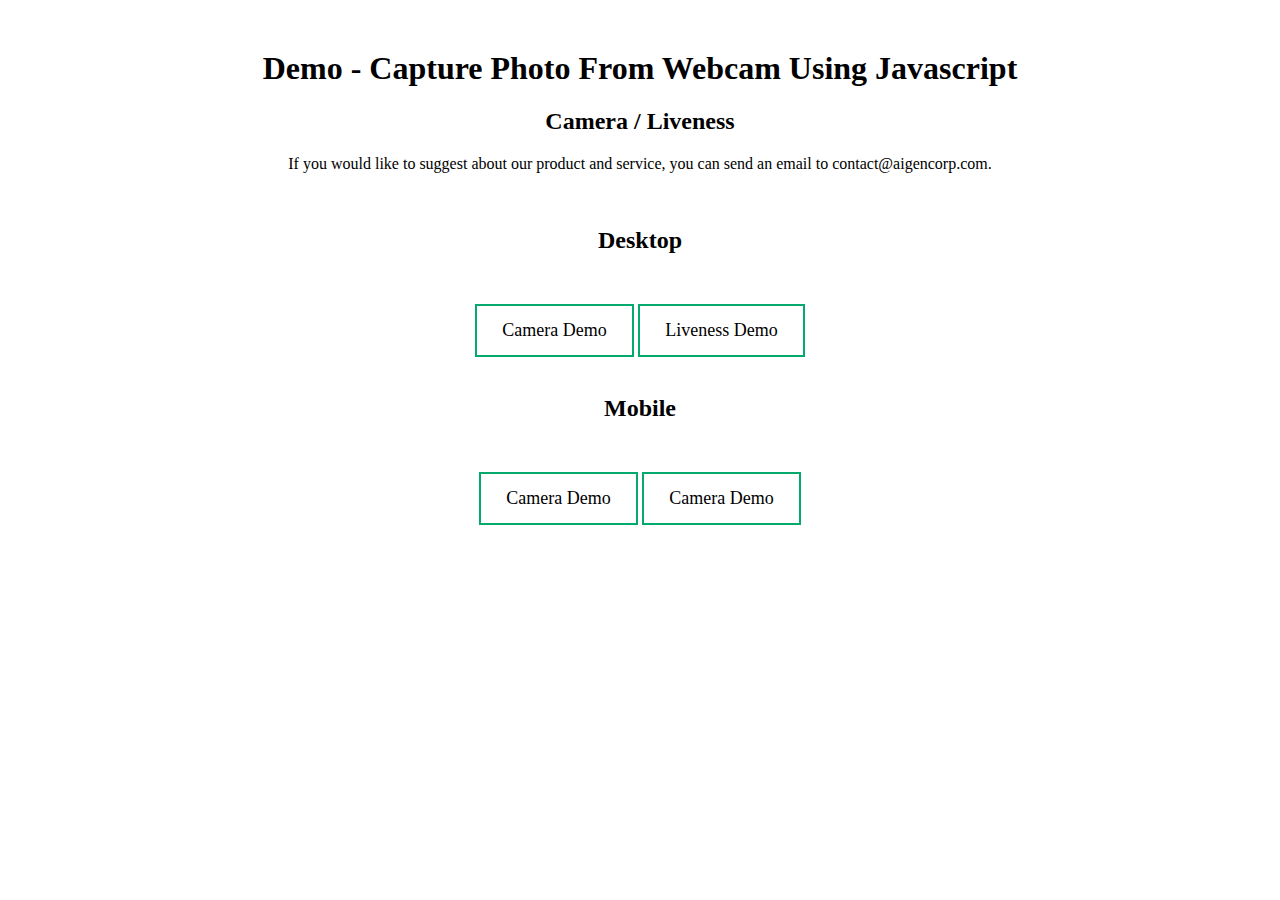
<file: index.html>
<!DOCTYPE html>
<html>
  <head>
    <style>
      a:link,
      a:visited {
        border: 2px solid #04aa6d;
        color: black;
        padding: 14px 25px;
        text-align: center;
        text-decoration: none;
        display: inline-block;
      }
    </style>
  </head>
  <body>
    <center>
      <div style="margin-top: 50px">
        <h1>Demo - Capture Photo From Webcam Using Javascript</h1>
        <h2>Camera / Liveness</h2>
        <div>
          <p>If you would like to suggest about our product and service, you can send an email to contact@aigencorp.com.</p>
        </div>
        <br />
        <h2>Desktop</h2>
        <div style="margin-top: 50px; font-size: large">
          <a href="./camera_desktop.html">Camera Demo</a>
          <a href="./camera_liveness.html">Liveness Demo</a>
        </div>
        <br />
        <h2>Mobile</h2>
        <div style="margin-top: 50px; font-size: large">
          <a href="./camera_mobile.html">Camera Demo</a>
          <a href="./camera_mobile.html">Camera Demo</a>
        </div>
      </div>
    </center>
  </body>
</html>
</file>
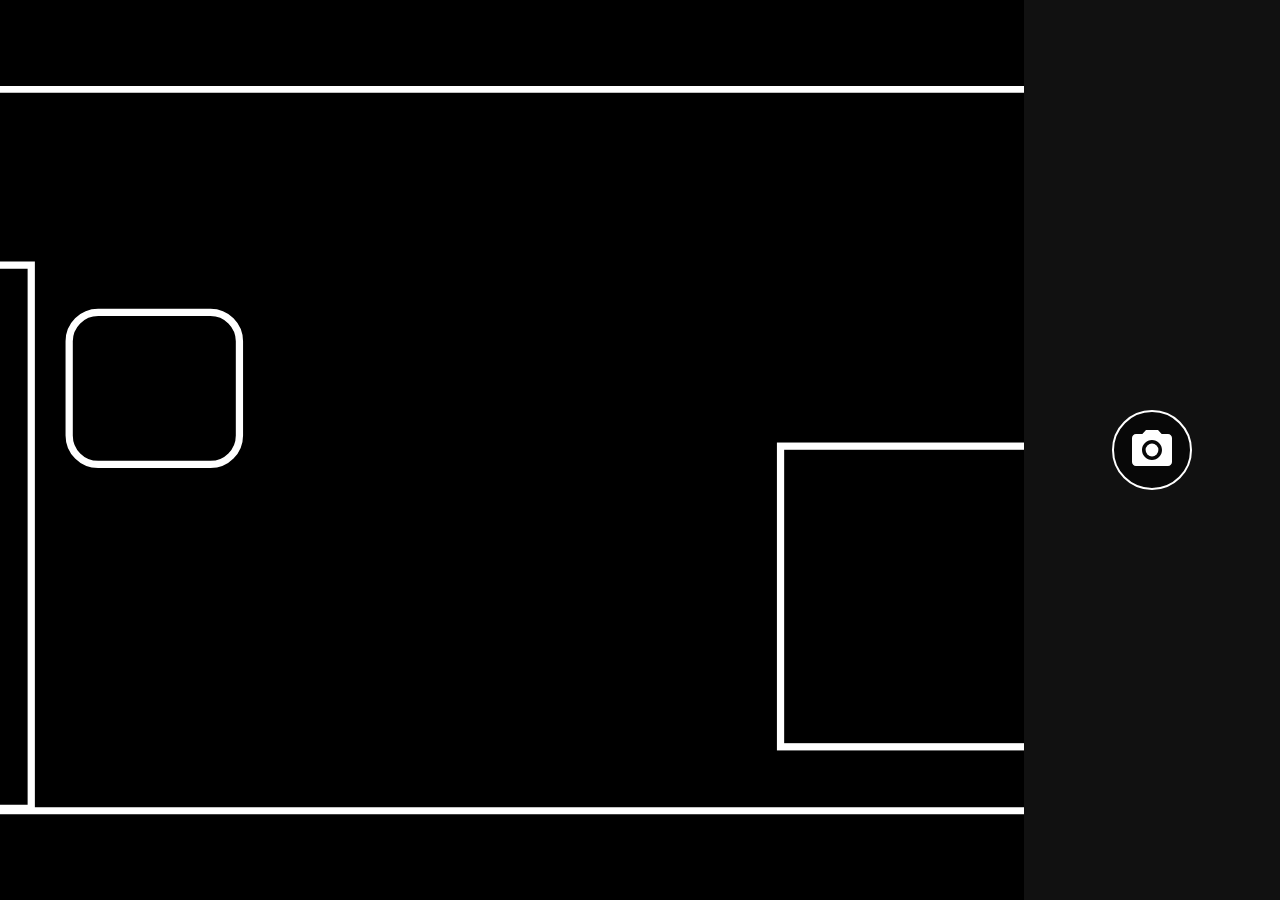
<file: aigen-detection-example/index.htm>
<html>
  <head>
    <meta charset="utf-8" />
    <meta
      name="viewport"
      content="width=device-width, user-scalable=yes, initial-scale=1, maximum-scale=1"
    />
    <meta
      name="description"
      content="Smart Device Camera Template for HTML, CSS, JS and WebRTC"
    />
    <meta name="keywords" content="HTML,CSS,JavaScript, WebRTC, Camera" />
    <meta name="author" content="Kasper Kamperman" />
    <title>Mobile First Camera Template</title>
    <link rel="stylesheet" type="text/css" href="style.css" />
  </head>
  <body>
    <div id="container">
      <div id="vid_container">
        <video id="video" autoplay playsinline></video>
        <div id="layout_overlay"></div>
        <div id="video_overlay"></div>
      </div>
      <div id="gui_controls">
        <span style="color: white" id="logger"></span>
        <button
          id="switchCameraButton"
          name="switch Camera"
          type="button"
          aria-pressed="false"
        ></button>
        <button id="takePhotoButton" name="take Photo" type="button"></button>
        <button
          id="toggleFullScreenButton"
          name="toggle FullScreen"
          type="button"
          aria-pressed="false"
        ></button>
      </div>
    </div>
    <script src="js/adapter.min.js"></script>
    <script src="js/screenfull.min.js"></script>
    <script src="js/howler.core.min.js"></script>
    <script src="js/aigen-sdk.js"></script>
    <script src="js/main.js"></script>
  </body>
</html>
</file>
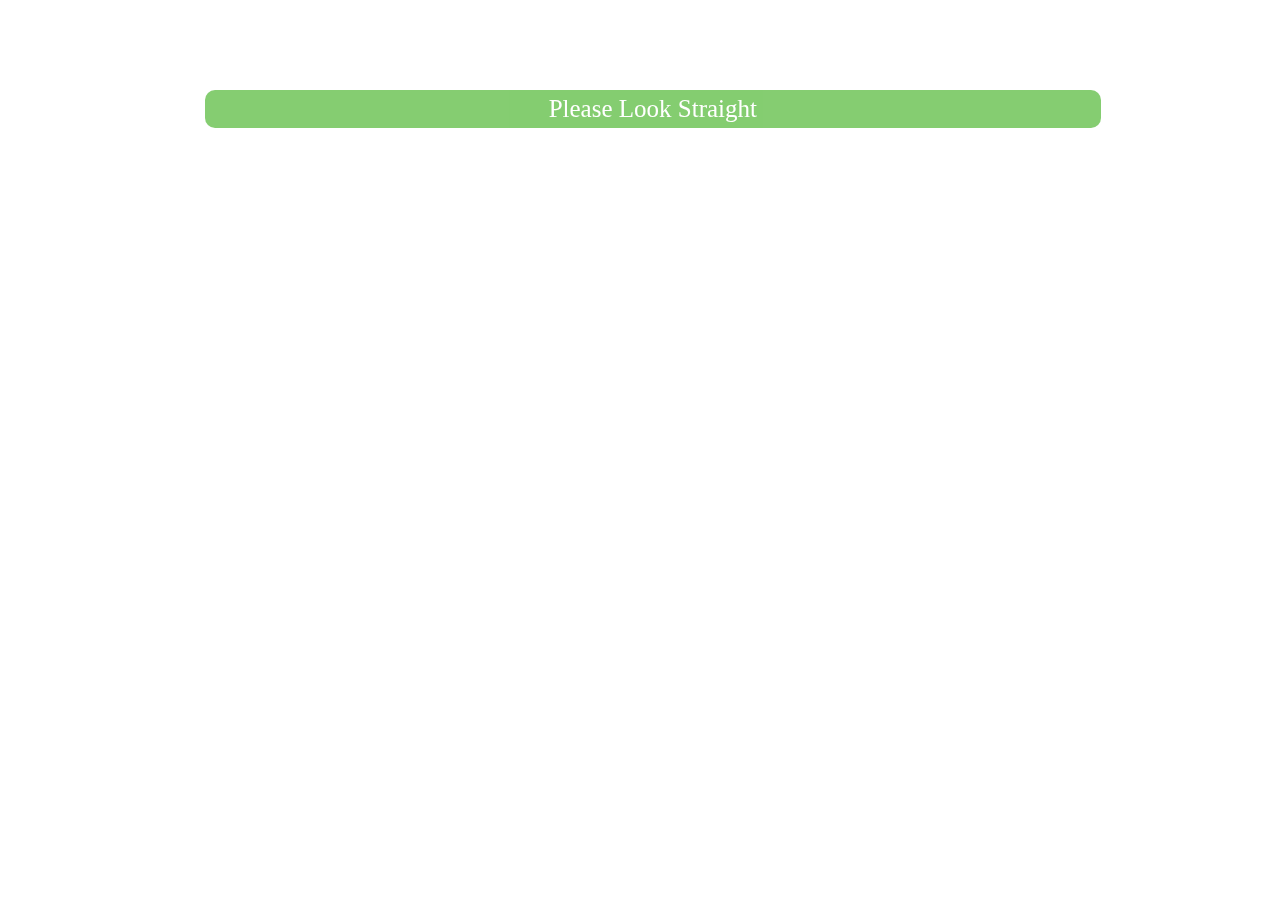
<file: aigen-face-detection-example/index.htm>
<html>
  <head>
    <meta charset="utf-8" />
    <meta
      name="viewport"
      content="width=device-width, user-scalable=yes, initial-scale=1, maximum-scale=1"
    />
    <meta
      name="description"
      content="Smart Device Camera Template for HTML, CSS, JS and WebRTC"
    />
    <meta name="keywords" content="HTML,CSS,JavaScript, WebRTC, Camera" />
    <title>Mobile First Camera Template</title>
    <link rel="stylesheet" type="text/css" href="style.css" />
  </head>
  <body>
    <div class="invisible">
      <div class="advise" id="advise-text">Please Look Straight</div>
      <canvas id="canvas"></canvas>

      <div class="video-container">
        <video id="video" autoplay playsinline muted></video>
        <canvas class="canv"></canvas>
      </div>
    </div>
    <script src="js/adapter.min.js"></script>
    <script src="js/aigen-sdk.js"></script>
    <script src="js/fetch.js"></script>
    <script src="js/main.js"></script>
  </body>
</html>
</file>
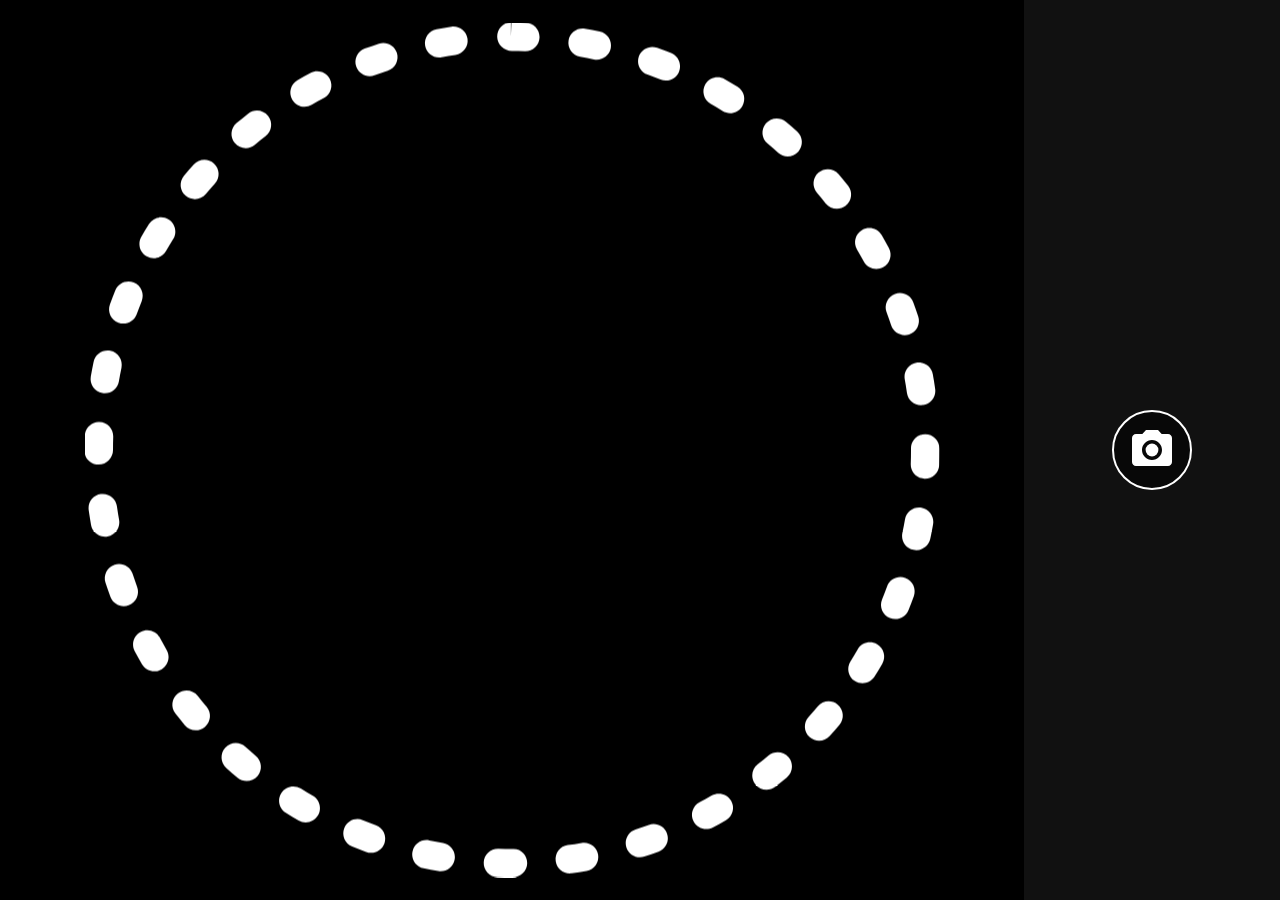
<file: face-compare/index.htm>
<html>
  <head>
    <meta charset="utf-8" />
    <meta name="viewport" content="width=device-width, user-scalable=yes, initial-scale=1, maximum-scale=1" />
    <meta name="description" content="Smart Device Camera Template for HTML, CSS, JS and WebRTC" />
    <meta name="keywords" content="HTML,CSS,JavaScript, WebRTC, Camera" />
    <meta name="author" content="Kasper Kamperman" />
    <title>Mobile First Camera Template</title>
    <link rel="stylesheet" type="text/css" href="style.css" />
  </head>
  <body>
    <div id="container">
      <div id="vid_container">
        <video id="video" autoplay playsinline></video>
        <div id="video_overlay"></div>
        <div id="feedback_ui"></div>
      </div>
      <div id="gui_controls">
        <button id="switchCameraButton" name="switch Camera" type="button" aria-pressed="false"></button>
        <button id="takePhotoButton" name="take Photo" type="button"></button>
        <button id="toggleFullScreenButton" name="toggle FullScreen" type="button" aria-pressed="false"></button>
      </div>
      <canvas id="vid_canvas"></canvas>
    </div>
    <script src="js/adapter.min.js"></script>
    <script src="js/main.js"></script>
  </body>
</html>
</file>
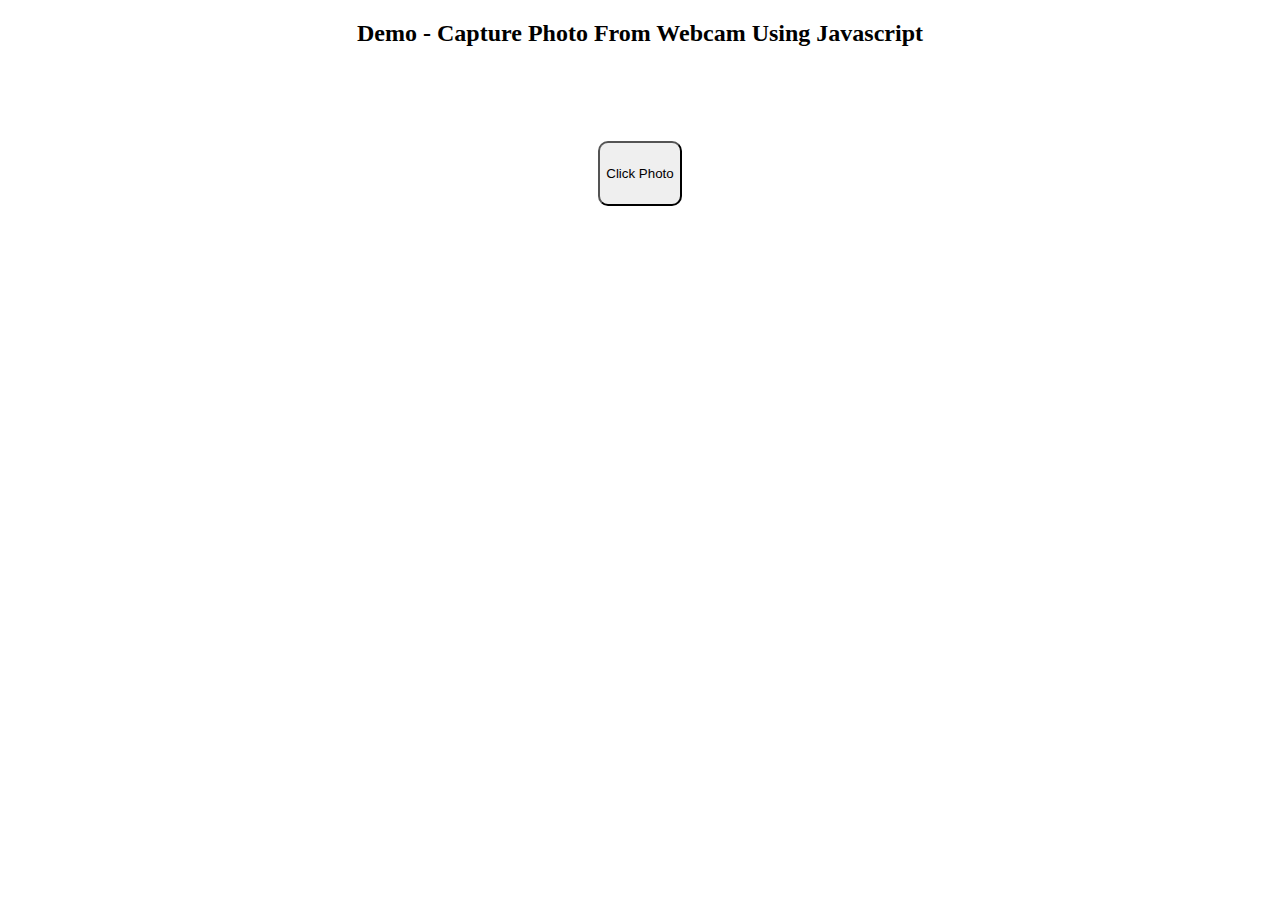
<file: camera_desktop.html>
<!DOCTYPE html>
<html>
  <head>
    <title>Demo - Capture Photo From Webcam Using Javascript</title>
    <meta http-equiv="Content-Type" content="text/html; charset=UTF-8" />
    <meta name="viewport" content="width=device-width,initial-scale=1.0,maximum-scale=1.0,user-scalable=no" />
    <style type="text/css">
      .wrap {
        position: relative;
      }

      .overlay {
        position: absolute;
        bottom: 0;
        width: 100%;
        z-index: 25;
        text-align: center;
      }
    </style>
  </head>

  <body>
    <center>
      <h2>Demo - Capture Photo From Webcam Using Javascript</h2>

      <!-- wrapper for button  -->
      <div class="wrap">
        <video autoplay="true" style="width: 640px; border-radius: 10px"></video>

        <div class="overlay">
          <button name="click_photo" style="height: 65px; margin-bottom: 15px; border-radius: 10px">Click Photo</button>
        </div>
      </div>
    </center>

    <script>
      ;(async function () {
        //start
        console.log('start open camera')

        let video = document.querySelector('div.wrap video')
        let click_button = document.querySelector("div.overlay button[name='click_photo']")

        //image resolution ***more resolution is data tranfer size
        let width = 640
        let height = 480

        let stream = null

        //get media consent
        try {
          stream = await navigator.mediaDevices.getUserMedia({
            video: { width, height },
            audio: false,
          })
        } catch (error) {
          //on error can't open camera handler
          alert(error.message)
          return
        }

        video.srcObject = stream

        //onclick event take photo
        click_button.addEventListener('click', function () {
          let canvas = document.createElement('canvas')
          canvas.width = width
          canvas.height = height

          canvas.getContext('2d').drawImage(video, 0, 0, canvas.width, canvas.height)

          //base64 data for server side **due to security issue, please encrypt base64 with any secret
          let image_data_url = canvas.toDataURL('image/jpeg').replace(/^data:image\/jpeg;base64,/, '')

          //log base64
          console.log(image_data_url)
        })
      })()
    </script>
  </body>
</html>
</file>
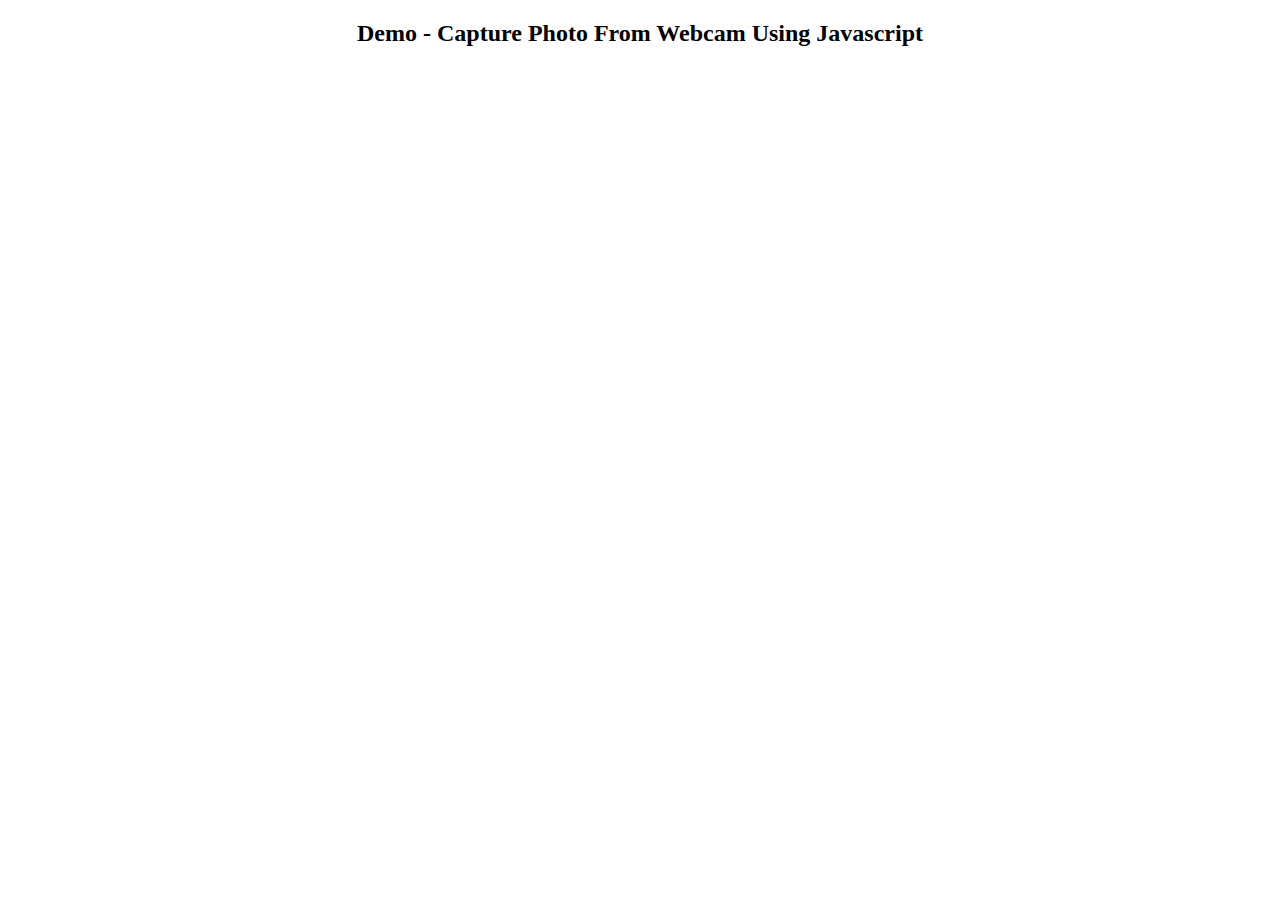
<file: object_detection.html>
<!DOCTYPE html>
<html>
  <head>
    <title>Demo - Capture Photo From Webcam Using Javascript</title>
    <meta http-equiv="Content-Type" content="text/html; charset=UTF-8" />
    <meta name="viewport" content="width=device-width,initial-scale=1.0,maximum-scale=1.0,user-scalable=no" />
    <style type="text/css">
      .wrap {
        position: relative;
      }
      .canv {
        display: none;
      }
      .layout {
        position: absolute;
        background: url(https://aigen-sysdev-solution.s3.ap-southeast-1.amazonaws.com/demo/idcard-white.svg);
        background-position: center;
        background-repeat: no-repeat;
        transform: scale(0.8);
        width: 100%;
        height: 100%;
        top: 0;
        z-index: 1;
      }
    </style>
  </head>

  <body>
    <center>
      <h2>Demo - Capture Photo From Webcam Using Javascript</h2>

      <!-- wrapper for button  -->
      <div class="wrap">
        <video autoplay="true" style="width: 640px; border-radius: 10px"></video>
        <div class="layout"></div>
        <canvas class="canv"></canvas>
      </div>

      <span class="score"></span>
    </center>

    <script src="./libs/aigen-sdk.js"></script>

    <script>
      var objectDetector
      var video
      var canvas
      var score

      document.addEventListener('DOMContentLoaded', function (event) {
        if (navigator.mediaDevices && navigator.mediaDevices.getUserMedia && navigator.mediaDevices.enumerateDevices) {
          navigator.mediaDevices
            .getUserMedia({
              audio: false,
              video: true,
            })
            .then(function (stream) {
              stream.getTracks().forEach(function (track) {
                track.stop()
              })

              deviceCount().then(function (deviceCount) {
                initCameraUI()
                initCameraStream()
              })
            })
            .catch(function (error) {
              //https://developer.mozilla.org/en-US/docs/Web/API/MediaDevices/getUserMedia
              if (error === 'PermissionDeniedError') {
                alert('Permission denied. Please refresh and give permission.')
              }

              console.error('getUserMedia() error: ', error)
            })
        } else {
          alert('Mobile camera is not supported by browser, or there is no camera detected/connected')
        }
      })

      function initCameraUI() {
        video = document.querySelector('div.wrap video')
        canvas = document.querySelector('div.wrap canvas')
        score = document.querySelector('span.score')
      }

      async function initCameraStream() {
        // we ask for a square resolution, it will cropped on top (landscape)
        // or cropped at the sides (landscape)

        const { add, sub, ObjectDetection } = new AIGEN()

        objectDetector = await ObjectDetection.initializeObjectDetector()

        const size = 1280
        const currentFacingMode = 'environment'

        const constraints = {
          audio: false,
          video: {
            width: { ideal: size },
            height: { ideal: size },
            facingMode: currentFacingMode,
          },
        }

        navigator.mediaDevices.getUserMedia(constraints).then(handleSuccess).catch(handleError)

        function handleSuccess(stream) {
          video.srcObject = stream
          //video.addEventListener('loadeddata', predictWebcam)
        }

        function handleError(error) {
          console.error('getUserMedia() error: ', error)
        }
      }

      let lastVideoTime = -1

      async function predictWebcam() {
        let startTimeMs = performance.now()

        // Detect objects using detectForVideo.
        if (video.currentTime !== lastVideoTime) {
          lastVideoTime = video.currentTime
          const { detections } = objectDetector.detectForVideo(video, startTimeMs)

          if (detections.length === 1) {
            score.innerHTML = detections[0].categories[0].score.toFixed(2)

            if (detections[0].categories[0].score > 0.8) {
              const { originX, originY, width, height } = detections[0].boundingBox

              // console.log(`${originX} , ${originY}`)
              // console.log(width)
              // const base64 = takeSnapshot()

              // video.pause()
              // video.currentTime = 0
            }
          } else {
            score.innerHTML = 'Not Found'
          }
        }

        // Call this function again to keep predicting when the browser is ready
        window.requestAnimationFrame(predictWebcam)
      }

      function takeSnapshot() {
        const playerWidth = video?.videoWidth || 1280
        const playerHeight = video?.videoHeight || 720
        const playerAR = playerWidth / playerHeight

        const canvasWidth = video?.offsetWidth || 1280
        const canvasHeight = video?.offsetHeight || 1280
        const canvasAR = canvasWidth / canvasHeight

        let sX, sY, sW, sH

        if (playerAR > canvasAR) {
          sH = playerHeight
          sW = playerHeight * canvasAR
          sX = (playerWidth - sW) / 2
          sY = 0
        } else {
          sW = playerWidth
          sH = playerWidth / canvasAR
          sX = 0
          sY = (playerHeight - sH) / 2
        }

        canvas.width = sW
        canvas.height = sH

        const context = canvas.getContext('2d')
        if (context && video) {
          context.drawImage(video, sX, sY, sW, sH, 0, 0, sW, sH)
        }

        return canvas.toDataURL('image/jpeg').replace(/^data:image\/jpeg;base64,/, '')
      }

      function deviceCount() {
        return new Promise(function (resolve) {
          let videoInCount = 0

          navigator.mediaDevices
            .enumerateDevices()
            .then(function (devices) {
              devices.forEach(function (device) {
                if (device.kind === 'video') {
                  device.kind = 'videoinput'
                }

                if (device.kind === 'videoinput') {
                  videoInCount++
                  console.log('videocam: ' + device.label)
                }
              })

              resolve(videoInCount)
            })
            .catch(function (err) {
              console.log(err.name + ': ' + err.message)
              resolve(0)
            })
        })
      }
    </script>
  </body>
</html>
</file>
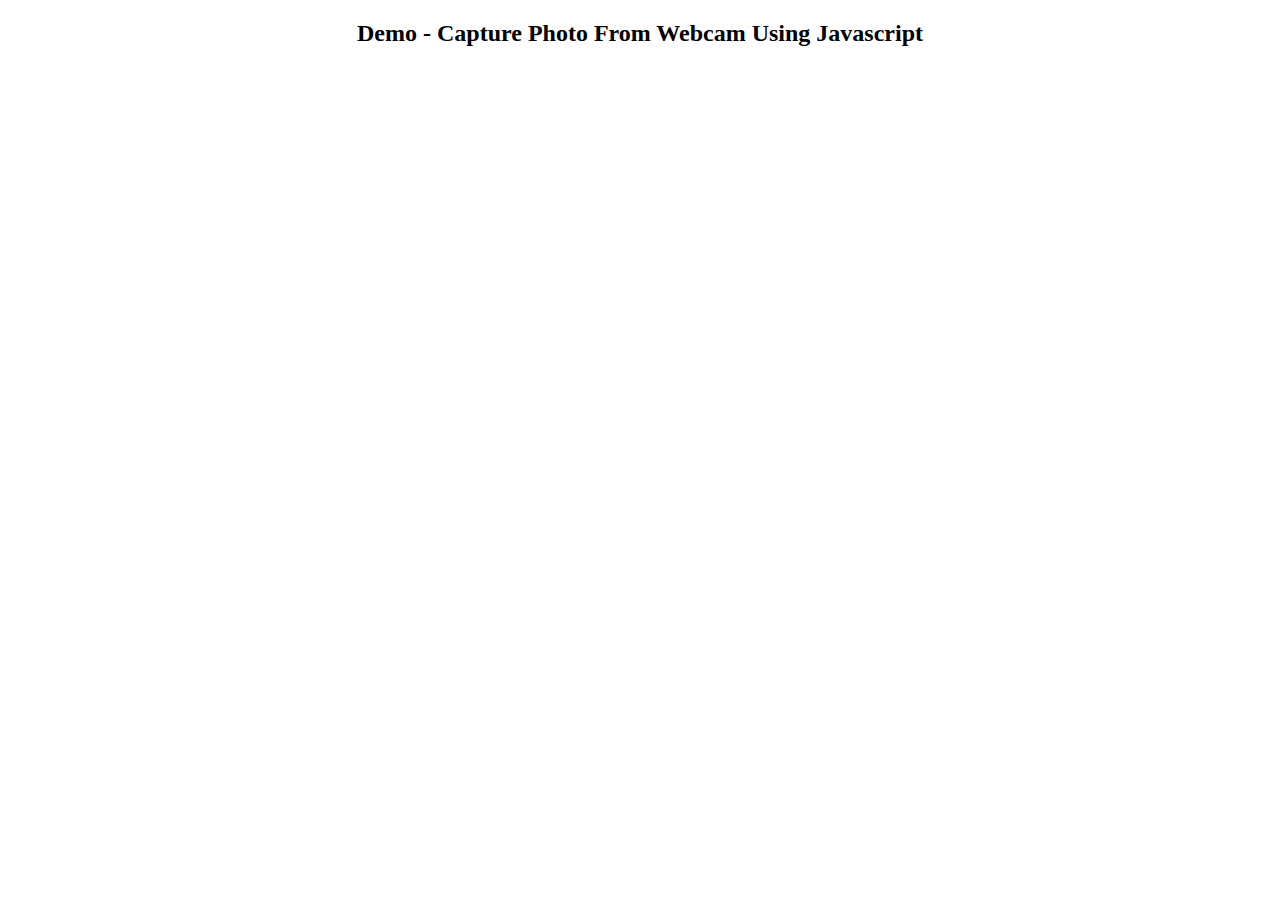
<file: aigen-idcard-detection-example/object_detection.html>
<!DOCTYPE html>
<html>
  <head>
    <title>Demo - Capture Photo From Webcam Using Javascript</title>
    <meta http-equiv="Content-Type" content="text/html; charset=UTF-8" />
    <meta name="viewport" content="width=device-width,initial-scale=1.0,maximum-scale=1.0,user-scalable=no" />
    <style type="text/css">
      .wrap {
        position: relative;
      }
      .canv {
        display: none;
      }
      .layout {
        position: absolute;
        background: url(https://aigen-sysdev-solution.s3.ap-southeast-1.amazonaws.com/demo/idcard-white.svg);
        background-position: center;
        background-repeat: no-repeat;
        transform: scale(0.8);
        width: 100%;
        height: 100%;
        top: 0;
        z-index: 1;
      }
    </style>
  </head>

  <body>
    <center>
      <h2>Demo - Capture Photo From Webcam Using Javascript</h2>

      <!-- wrapper for button  -->
      <div class="wrap">
        <video autoplay="true" style="width: 640px; border-radius: 10px"></video>
        <div class="layout"></div>
        <canvas class="canv"></canvas>
      </div>

      <span class="score"></span>
    </center>

    <script src="./libs/aigen-sdk.js"></script>

    <script>
      var objectDetector
      var video
      var canvas
      var score

      document.addEventListener('DOMContentLoaded', function (event) {
        if (navigator.mediaDevices && navigator.mediaDevices.getUserMedia && navigator.mediaDevices.enumerateDevices) {
          navigator.mediaDevices
            .getUserMedia({
              audio: false,
              video: true,
            })
            .then(function (stream) {
              stream.getTracks().forEach(function (track) {
                track.stop()
              })

              deviceCount().then(function (deviceCount) {
                initCameraUI()
                initCameraStream()
              })
            })
            .catch(function (error) {
              //https://developer.mozilla.org/en-US/docs/Web/API/MediaDevices/getUserMedia
              if (error === 'PermissionDeniedError') {
                alert('Permission denied. Please refresh and give permission.')
              }

              console.error('getUserMedia() error: ', error)
            })
        } else {
          alert('Mobile camera is not supported by browser, or there is no camera detected/connected')
        }
      })

      function initCameraUI() {
        video = document.querySelector('div.wrap video')
        canvas = document.querySelector('div.wrap canvas')
        score = document.querySelector('span.score')
      }

      async function initCameraStream() {
        // we ask for a square resolution, it will cropped on top (landscape)
        // or cropped at the sides (landscape)

        const { ObjectDetection } = new AIGEN()

        objectDetector = await ObjectDetection.initializeObjectDetector()

        const size = 1280
        const currentFacingMode = 'environment'

        const constraints = {
          audio: false,
          video: {
            width: { ideal: size },
            height: { ideal: size },
            facingMode: currentFacingMode,
          },
        }

        navigator.mediaDevices.getUserMedia(constraints).then(handleSuccess).catch(handleError)

        function handleSuccess(stream) {
          video.srcObject = stream
          video.addEventListener('loadeddata', predictWebcam)
        }

        function handleError(error) {
          console.error('getUserMedia() error: ', error)
        }
      }

      let lastVideoTime = -1

      async function predictWebcam() {
        let startTimeMs = performance.now()

        // Detect objects using detectForVideo.
        if (video.currentTime !== lastVideoTime) {
          lastVideoTime = video.currentTime
          const { detections } = objectDetector.detectForVideo(video, startTimeMs)

          if (detections.length === 1) {
            score.innerHTML = detections[0].categories[0].score.toFixed(2)

            if (detections[0].categories[0].score > 0.8) {
              const { originX, originY, width, height } = detections[0].boundingBox

              // console.log(`${originX} , ${originY}`)
              // console.log(width)
              // const base64 = takeSnapshot()

              // video.pause()
              // video.currentTime = 0
            }
          } else {
            score.innerHTML = 'Not Found'
          }
        }

        // Call this function again to keep predicting when the browser is ready
        window.requestAnimationFrame(predictWebcam)
      }

      function takeSnapshot() {
        const playerWidth = video?.videoWidth || 1280
        const playerHeight = video?.videoHeight || 720
        const playerAR = playerWidth / playerHeight
        // aspect ratio setting
        const canvasWidth = video?.offsetWidth || 1280
        const canvasHeight = video?.offsetHeight || 1280
        const canvasAR = canvasWidth / canvasHeight

        let sX, sY, sW, sH

        if (playerAR > canvasAR) {
          sH = playerHeight
          sW = playerHeight * canvasAR
          sX = (playerWidth - sW) / 2
          sY = 0
        } else {
          sW = playerWidth
          sH = playerWidth / canvasAR
          sX = 0
          sY = (playerHeight - sH) / 2
        }

        canvas.width = sW
        canvas.height = sH

        const context = canvas.getContext('2d')
        if (context && video) {
          context.drawImage(video, sX, sY, sW, sH, 0, 0, sW, sH)
        }

        return canvas.toDataURL('image/jpeg').replace(/^data:image\/jpeg;base64,/, '')
      }

      function deviceCount() {
        return new Promise(function (resolve) {
          let videoInCount = 0

          navigator.mediaDevices
            .enumerateDevices()
            .then(function (devices) {
              devices.forEach(function (device) {
                if (device.kind === 'video') {
                  device.kind = 'videoinput'
                }

                if (device.kind === 'videoinput') {
                  videoInCount++
                  console.log('videocam: ' + device.label)
                }
              })

              resolve(videoInCount)
            })
            .catch(function (err) {
              console.log(err.name + ': ' + err.message)
              resolve(0)
            })
        })
      }
    </script>
  </body>
</html>
</file>
<file: aigen-detection-example/style.css>
body {
  margin: 0px;
  padding: 0px;
  background: #000;
}

#vid_container {
  position: fixed;
  top: 0;
  left: 0;
}

#video {
  width: 100%;
  height: 100%;
  object-fit: cover;
  z-index: 0;
}

#gui_controls {
  position: fixed;
  background-color: #111; /*rgba(255, 0, 0, 0.5);*/
  z-index: 2;
  bottom: 0;
}

#video_overlay {
  position: fixed;
  display: none;
  width: 100%;
  height: 100%;
  top: 0;
  left: 0;
  right: 0;
  bottom: 0;

  z-index: 10;
  background-color: #111;
}

#layout_overlay {
  position: fixed;
  background: url('img/idcard-white.svg');
  background-position: center;
  background-repeat: no-repeat;
  // transform: scale(0.8);
  width: 100%;
  height: 100%;
  top: 0;
  z-index: 1;
}

.not-pass {
  background-image: url('img/idcard-red.svg') !important;
}
.pass {
  background-image: url('img/idcard-green.svg') !important;
}

/*  Button style from: 
    https://googlesamples.github.io/web-fundamentals/fundamentals/media/mobile-web-video-playback.html */

button {
  outline: none;
  position: absolute;
  color: white;
  display: block;
  opacity: 1;
  background: transparent;
  border: solid 2px #fff;
  padding: 0;
  text-shadow: 0px 0px 4px black;
  background-position: center center;
  background-repeat: no-repeat;
  pointer-events: auto;
  z-index: 2;
}

#takePhotoButton {
  left: calc(50% - 40px);
  top: calc(50% - 40px);
  width: 80px;
  height: 80px;
  background-image: url('img/ic_photo_camera_white_48px.svg');
  border-radius: 50%;
  background-color: rgba(0, 0, 0, 0.5);
}

#takePhotoButton:active {
  background-color: #fff;
}

#toggleFullScreenButton {
  display: none;
  width: 64px;
  height: 64px;
  background-image: url('img/ic_fullscreen_white_48px.svg');
  border-radius: 50%;
  background-color: rgba(0, 0, 0, 0.5);
}

#toggleFullScreenButton[aria-pressed='true'] {
  background-image: url('img/ic_fullscreen_exit_white_48px.svg');
}

#switchCameraButton {
  display: none;
  width: 64px;
  height: 64px;
  background-image: url('img/ic_camera_rear_white_36px.svg');
  border-radius: 50%;
  background-color: rgba(0, 0, 0, 0.5);
}

#switchCameraButton[aria-pressed='true'] {
  background-image: url('img/ic_camera_front_white_36px.svg');
}

@media screen and (orientation: portrait) {
  /* portrait-specific styles */

  /* video_container (video) doesn't respect height... 
       so we will fill it in completely in portrait mode
    */

  #layout_overlay {
    transform: rotate(90deg) scale(1.1);
    top: -5%;
  }

  #vid_container {
    width: 100%;
    height: 80%;
  }

  #gui_controls {
    width: 100%;
    height: 20%;
    left: 0;
  }

  #switchCameraButton {
    left: calc(20% - 32px);
    top: calc(50% - 32px);
  }

  #toggleFullScreenButton {
    left: calc(80% - 32px);
    top: calc(50% - 32px);
  }
}

@media screen and (orientation: landscape) {
  #layout_overlay {
    transform: scale(0.9);
    right: 10%;
  }

  #vid_container {
    width: 80%;
    height: 100%;
  }

  #vid_container.left {
    left: 20%;
  }

  /* we default to right */
  #gui_controls {
    width: 20%;
    height: 100%;
    right: 0;
  }

  /* for the lefties */
  #gui_controls.left {
    left: 0;
  }

  #switchCameraButton {
    left: calc(50% - 32px);
    top: calc(18% - 32px);
  }

  #toggleFullScreenButton {
    left: calc(50% - 32px);
    top: calc(82% - 32px);
  }
}
</file>
<file: aigen-face-detection-example/style.css>
body {
  margin: 0px;
  padding: 0px;
  background: #fff;
}

.invisible {
  opacity: 1;
}

.video-container {
  position: absolute;
  top: 0;
  bottom: 0;
  width: 100%;
  height: 100%;
  overflow: hidden;

  mask-position: center;
  mask-repeat: no-repeat;
  mask-size: 90%;
  mask-image: url('img/2158510.svg');
  mask-mode: alpha;
}

.video-container video {
  /* Make video to at least 100% wide and tall */

  /* Center the video */
  position: absolute;
  top: 50%;
  left: 50%;
  object-fit: none;
  transform: translate(-50%, -50%) scaleX(-1);
}

.video-container .arrow {
  position: absolute;
  top: calc(50vh - 75px);
  left: calc(50vw - 75px);
  width: 150px;
  height: 150px;
  background-image: url('img/arrow.svg');
  background-repeat: no-repeat;
  opacity: 0.6;
  z-index: 1;
}

.advise {
  position: absolute;
  padding: 5px 0 5px 0;
  z-index: 5;
  width: 70%;
  text-align: center;
  font-size: 25px;
  background-color: rgb(81 184 52 / 100%);
  border-radius: 10px;
  border: 10px;
  opacity: 0.7;
  color: white;
  top: 10%;
  left: 16%;
}

.canv {
  display: none;
}

@keyframes fadeIn {
  from {
    opacity: 0;
  }
}

.animate-flicker {
  visibility: hidden;
  animation: fadeIn 0.7s infinite alternate;
}
</file>
<file: face-compare/style.css>
body {
  margin: 0px;
  padding: 0px;
  background: #000;
}

#vid_container {
  position: fixed;
  top: 0;
  left: 0;
}

#video {
  width: 100%;
  height: 100%;
  object-fit: cover;
  z-index: 0;
  transform: rotateY(180deg);
  -webkit-transform: rotateY(180deg); /* Safari and Chrome */
  -moz-transform: rotateY(180deg); /* Firefox */
}

#gui_controls {
  position: fixed;
  background-color: #111; /*rgba(255, 0, 0, 0.5);*/
  z-index: 2;
  bottom: 0;
}

/* #video_overlay {
  position: fixed;
  width: 100%;
  height: 100%;
  top: -10%;
  left: 0;
  right: 0;
  bottom: 0;

  z-index: 10;
  background-image: url('img/ic_idcard_white.svg');
  background-repeat: no-repeat;
  background-position: center;
  transform: rotate(90deg) scale(1.2);
  
} */

#feedback_ui {
  position: fixed;
  display: none;
  width: 100%;
  height: 100%;
  top: 0;
  left: 0;
  right: 0;
  bottom: 0;

  z-index: 11;
  background-color: #111;
}

#vid_canvas {
  display: none;
}

/*  Button style from: 
    https://googlesamples.github.io/web-fundamentals/fundamentals/media/mobile-web-video-playback.html */

button {
  outline: none;
  position: absolute;
  color: white;
  display: block;
  opacity: 1;
  background: transparent;
  border: solid 2px #fff;
  padding: 0;
  text-shadow: 0px 0px 4px black;
  background-position: center center;
  background-repeat: no-repeat;
  pointer-events: auto;
  z-index: 2;
}

#takePhotoButton {
  left: calc(50% - 40px);
  top: calc(50% - 40px);
  width: 80px;
  height: 80px;
  background-image: url('img/ic_photo_camera_white_48px.svg');
  border-radius: 50%;
  background-color: rgba(0, 0, 0, 0.5);
}

#takePhotoButton:active {
  background-color: #fff;
}

#toggleFullScreenButton {
  display: none;
  width: 64px;
  height: 64px;
  background-image: url('img/ic_fullscreen_white_48px.svg');
  border-radius: 50%;
  background-color: rgba(0, 0, 0, 0.5);
}

#toggleFullScreenButton[aria-pressed='true'] {
  background-image: url('img/ic_fullscreen_exit_white_48px.svg');
}

#switchCameraButton {
  display: none;
  width: 64px;
  height: 64px;
  background-image: url('img/ic_camera_rear_white_36px.svg');
  border-radius: 50%;
  background-color: rgba(0, 0, 0, 0.5);
}

#switchCameraButton[aria-pressed='true'] {
  background-image: url('img/ic_camera_front_white_36px.svg');
}

@media screen and (orientation: portrait) {
  /* portrait-specific styles */

  /* video_container (video) doesn't respect height... 
       so we will fill it in completely in portrait mode
    */
  #vid_container {
    width: 100%;
    height: 80%;
  }

  #gui_controls {
    width: 100%;
    height: 20%;
    left: 0;
  }

  #switchCameraButton {
    left: calc(20% - 32px);
    top: calc(50% - 32px);
  }

  #toggleFullScreenButton {
    left: calc(80% - 32px);
    top: calc(50% - 32px);
  }

  #video_overlay {
    position: fixed;
    /* display: none; */
    width: 100%;
    height: 100%;
    top: -10%;
    left: 0;
    right: 0;
    bottom: 0;
  
    z-index: 10;
    /* background-color: #111; */
    background-image: url('img/ic_face_scan.svg');
    background-repeat: no-repeat;
    background-position: center;
    transform: scale(0.95);
    
  }
}

@media screen and (orientation: landscape) {
  #vid_container {
    width: 80%;
    height: 100%;
  }

  #vid_container.left {
    left: 20%;
  }

  /* we default to right */
  #gui_controls {
    width: 20%;
    height: 100%;
    right: 0;
  }

  /* for the lefties */
  #gui_controls.left {
    left: 0;
  }

  #switchCameraButton {
    left: calc(50% - 32px);
    top: calc(18% - 32px);
  }

  #toggleFullScreenButton {
    left: calc(50% - 32px);
    top: calc(82% - 32px);
  }

  #video_overlay {
    position: fixed;
    /* display: none; */
    width: 100%;
    height: 100%;
    top: 0;
    left: -10%;
    right: 0;
    bottom: 0;
  
    z-index: 10;
    /* background-color: #111; */
    background-image: url('img/ic_face_scan.svg');
    background-repeat: no-repeat;
    background-position: center;
    transform: scale(0.95);
    
  }
}
</file>
